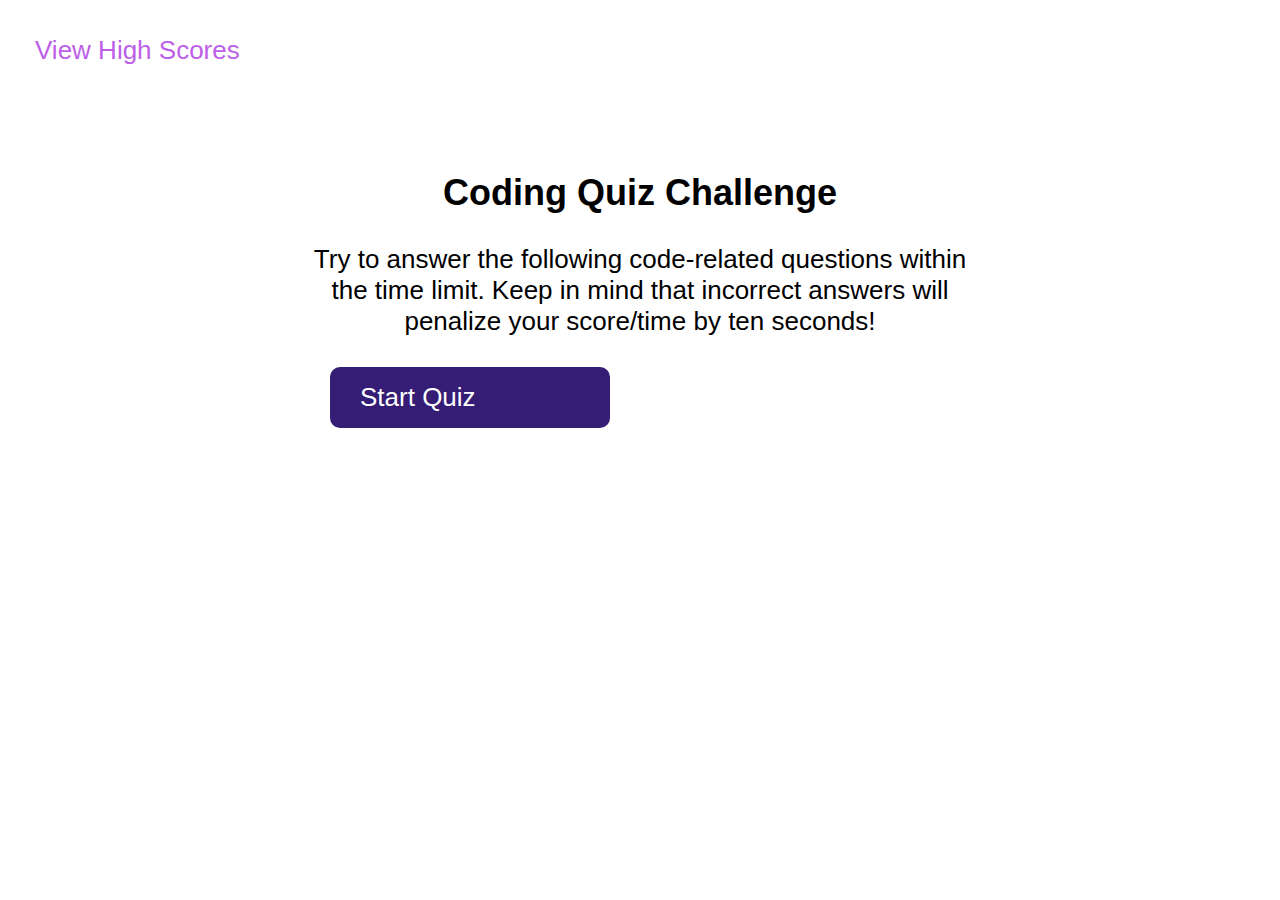
<file: index.html>
<!DOCTYPE html>
<html lang="en">

<head>
  <meta charset="UTF-8">
  <meta name="viewport" content="width=device-width, initial-scale=1.0">
  <link rel="stylesheet" href="./assets/style.css">
  <title>Script Racer</title>
</head>

<body>
  <div class="container-top">
    <header>
      <div class="leaderboard">
        <a href="leaderboard.html">View High Scores</a>
      </div>
      <div class="show-time">
        Time: <span id="timer"></span>
      </div>
    </header>
  </div>

  <div class="container">

    <main>
      <div id="start-notes">
        <div class="item-1 item">
          <h1>
            Coding Quiz Challenge
          </h1>
        </div>

        <div class="item-2 item">
          <p id="questions">
            Try to answer the following code-related questions within the time limit.
            Keep in mind that incorrect answers will penalize your score/time by ten seconds!
          </p>
          <div class="item-3 item">
            <a id="start" class="button-link">Start Quiz</a>
          </div>
        </div>
      </div>




      <div class="item-4 item">
        <!-- Question Dialog -->
        <div class="app">
          <div class="quiz">
            <h1 id="question">Question goes here</h1> <br>
            <div id="answer-buttons">
              <button class="btn">Answer 1</button>
              <button class="btn">Answer 2</button>
              <button class="btn">Answer 3</button>
              <button class="btn">Answer 4</button>
            </div>
          </div>
        </div>
        <div class="result-area">
          <p id="result"></p>
        </div>

        <!-- Lose Dialog -->
        <div class="item-5 item">
          <p id="lose">
            I'm sorry, but you ran out of time. <br><br>
            Try again!
            <a href="index.html" class="button-link">Home</a>

          </p>
        </div>
        </p>

        <!-- Form -->
        <div id="form" class="item-6">
          <h3>All done!</h3>
          <p>Your final score is: <span id="score"></span></p>
          <form id="initial-form" name="myForm" required>
            <label for="initials">Enter initials: </label>
            <input type="text" id="initials" name="initials">
            <button type="submit" id="submit-btn" class="btn">Submit</button>
          </form>
          <a href="index.html" class="button-link">Home</a>
          <a href="index.html" id="clear-all" class="button-link">Clear high scores</a>
        </div>
      </div>

      <!-- Winner Section -->
      <div id="scoreboard">
        <h1>
          High scores
        </h1>
        <div>
          <ol class="listWinners">
    
          </ol>

        </div>
      </div>


    </main>

  </div>

  <script src="./assets/script.js" defer></script>
</body>

</html>
</file>
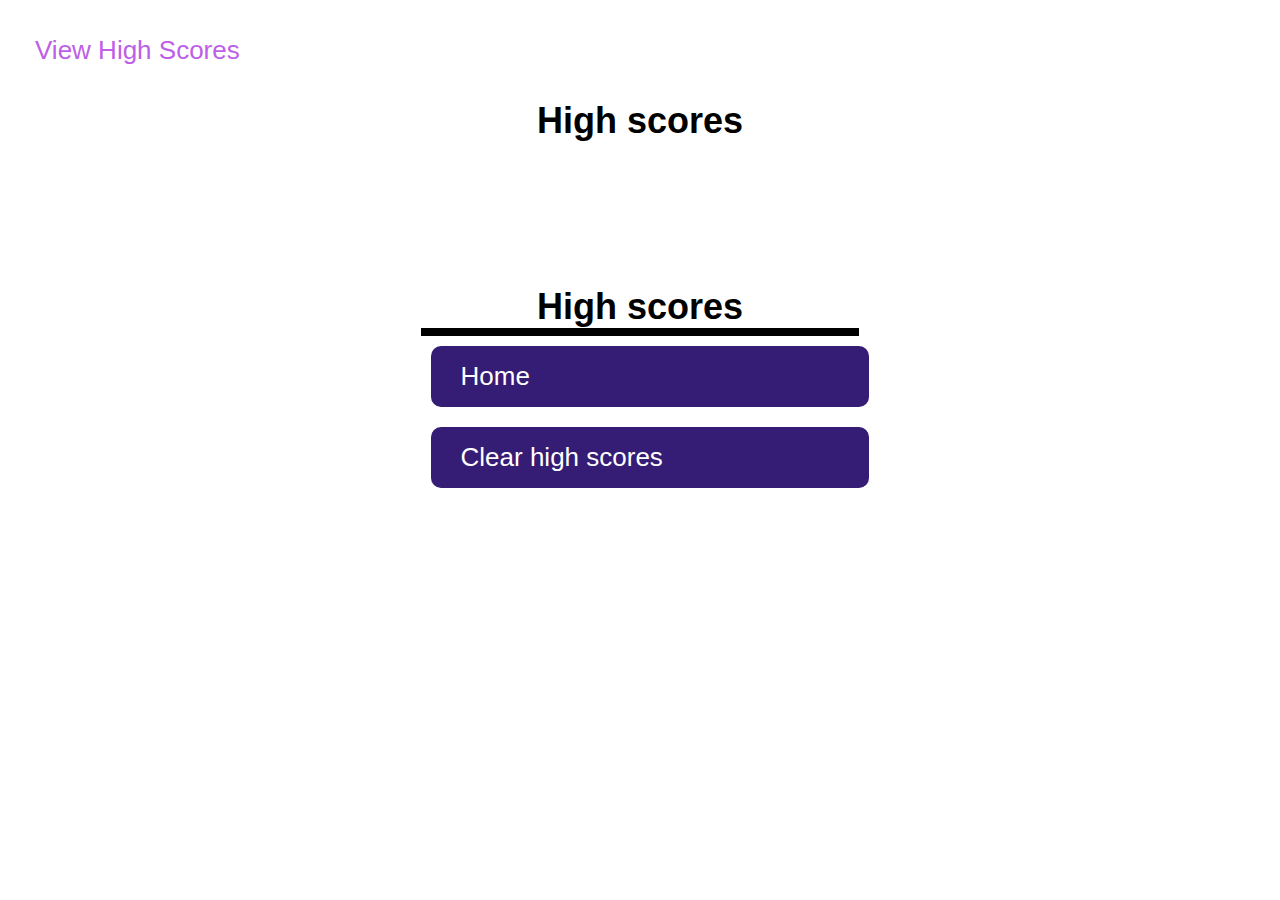
<file: Leaderboard.html>
<!DOCTYPE html>
<html lang="en">

<head>
  <meta charset="UTF-8">
  <meta name="viewport" content="width=device-width, initial-scale=1.0">
  <link rel="stylesheet" href="./assets/style.css">
  <title>Script Racer</title>
</head>

<body>
  <div class="container-top">
    <header>
      <div class="leaderboard">
        <a href="Leaderboard.html">View High Scores</a>
      </div>
      <div>
        <!-- Time: <span id="timer">00:00:00</span> -->
      </div>
    </header>
  </div>
  <h1>
    High scores
  </h1>
  <div class="container">
    <main>
      <div id="scoreboard2">
        <h1>
          High scores
        </h1>
        <div>

        </div>
      </div>

      <ol class="listWinners">

      </ol>
      <a href="index.html" class="button-link">Home</a>
      <a href="index.html" id="clear-all" class="button-link">Clear high scores</a>
    </main>

  </div>

  <script src="./assets/script.js"></script>
</body>

</html>
</file>
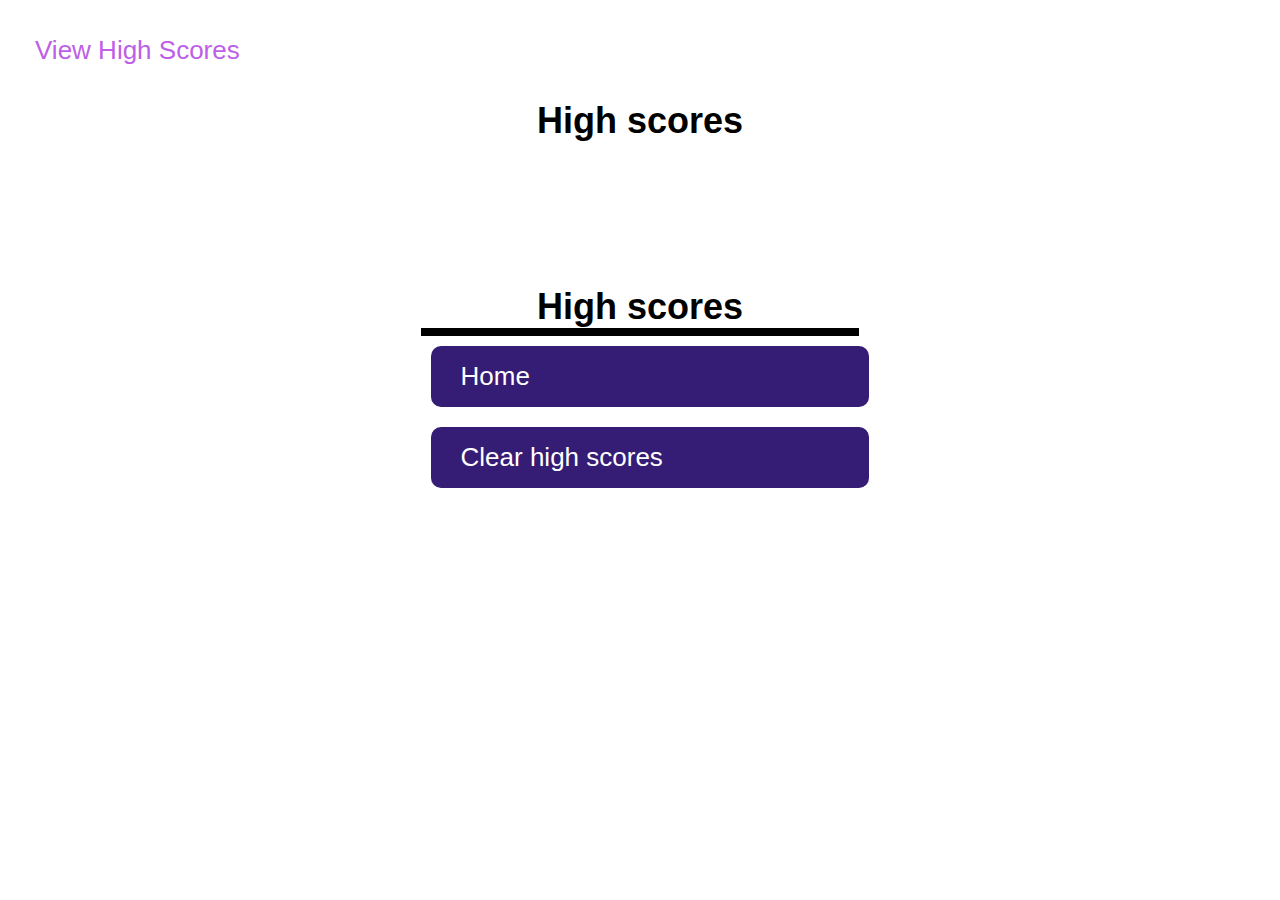
<file: leaderboard.html>
<!DOCTYPE html>
<html lang="en">

<head>
  <meta charset="UTF-8">
  <meta name="viewport" content="width=device-width, initial-scale=1.0">
  <link rel="stylesheet" href="./assets/style.css">
  <title>Script Racer</title>
</head>

<body>
  <div class="container-top">
    <header>
      <div class="leaderboard">
        <a href="Leaderboard.html">View High Scores</a>
      </div>
      <div>
        <!-- Time: <span id="timer">00:00:00</span> -->
      </div>
    </header>
  </div>
  <h1>
    High scores
  </h1>
  <div class="container">
    <main>
      <div id="scoreboard2">
        <h1>
          High scores
        </h1>
        <div>

        </div>
      </div>

      <ol class="listWinners">

      </ol>
      <a href="index.html" class="button-link">Home</a>
      <a href="index.html" id="clear-all" class="button-link">Clear high scores</a>
    </main>

  </div>

  <script src="./assets/script.js"></script>
</body>

</html>
</file>
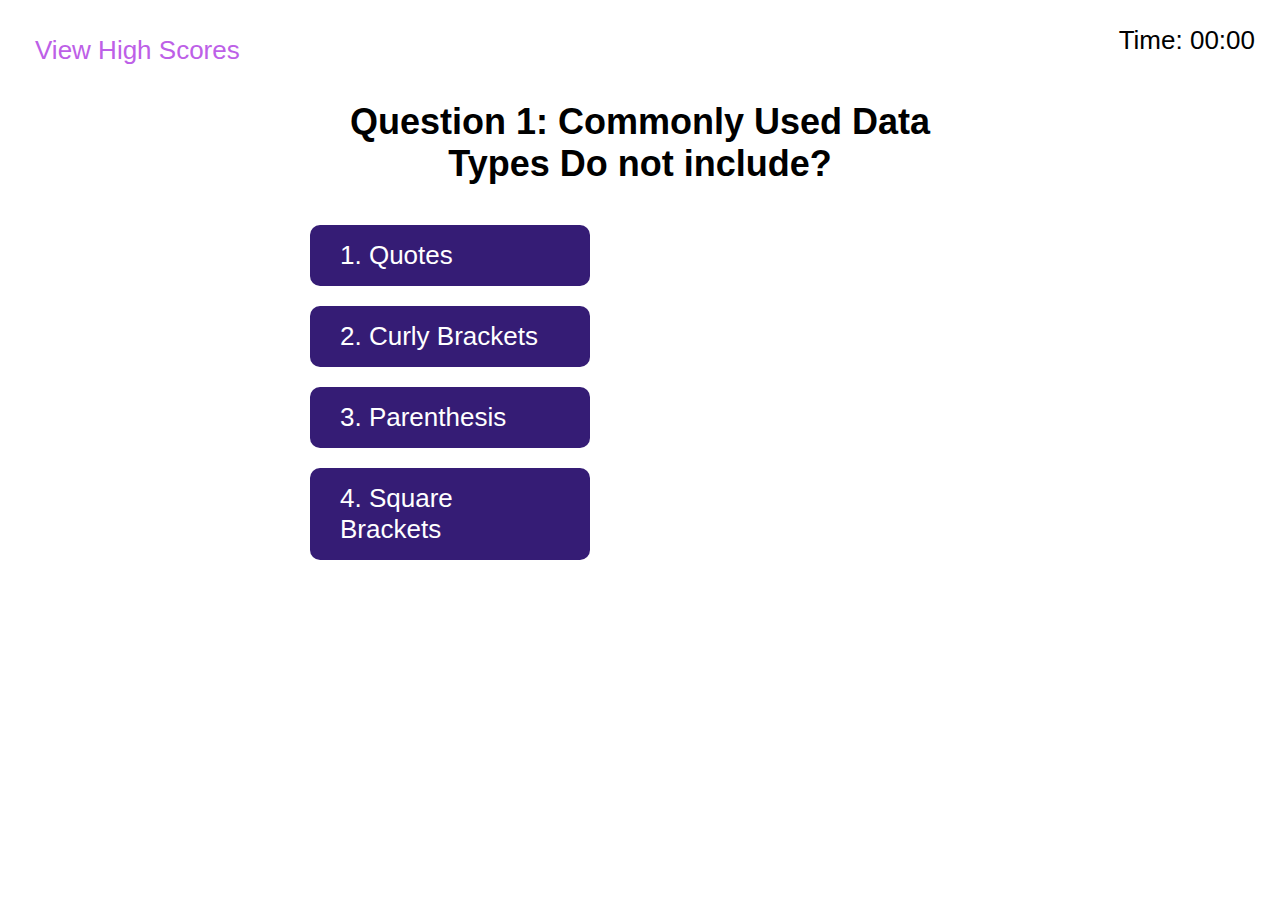
<file: Question1.html>
<!DOCTYPE html>
<html lang="en">

<head>
  <meta charset="UTF-8">
  <meta name="viewport" content="width=device-width, initial-scale=1.0">
  <link rel="stylesheet" href="./assets/style.css">
  <title>Script Racer</title>
</head>

<body>
  <div class="container-top">
    <header>
      <div class="leaderboard">
        <a href="Leaderboard.html">View High Scores</a>
      </div>
      <div>
        Time: <span id="timer">00:00</span>
      </div>
    </header>
  </div>

  <div class="container">

    <main>

      <div class="item-1 item">
        <h1>
          Question 1: Commonly Used Data Types Do not include?
        </h1>
      </div>

      <!-- <div class="item-2 item"></div> -->

      <div class="item-3 item">
        <a href="Question2.html" class="button-link true">1. Quotes</a>
        <a href="Question2.html" class="button-link false">2. Curly Brackets</a>
        <a href="Question2.html" class="button-link false">3. Parenthesis</a>
        <a href="Question2.html" class="button-link false">4. Square Brackets</a>
      </div>

      <div class="item-4 item"></div>

    </main>

  </div>

  <script src="./assets/script.js"></script>
</body>

</html>
</file>
<file: assets/style.css>
/* Universal Styling */
* {
  color: black;
  margin: 0;
  padding: 0;
  box-sizing: border-box;
  font-family: 'Segoe UI', Tahoma, Geneva, Verdana, sans-serif;
  font-size: 26px;
}

/* Link Styling */
a {
  display: flex;
  text-decoration: none;
  margin: 10px;
}

/* Top Container */
.container-top {
  display: flex;
  flex-direction: row;
  justify-content: space-between;
  align-items: center;
  height: 100px;
  width: auto;
}

header {
  display: flex;
  justify-content: space-between;
  margin: 15px;
  padding: 10px;
  width: 100%;
}

h1 {
  text-align: center;
}

.leaderboard>a {
  color: #BD60E7;
}

.leaderboard:hover {
  animation: backwards;
}

/* Main Styling */
.container {
  display: flex;
  justify-content: space-around;
  align-items: center;
  height: 500px;
  width: auto;
}

.questions {
  display: block;
  margin: 10px;
}

.item {
  text-align: center;
  padding: 10px;
  margin: 10px;
  width: 700px;
}

.item-3 {
  display: flex;
  flex-direction: column;
  align-items: flex-start;
  width: 300px;

}

.button-link {
  display: flex;
  justify-content: center;
  align-items: center;
  text-align: center;
}

.button-link,
button {
  display: inline-block;
  text-align: left;
  background-color: #351C75;
  color: white;
  padding: 15px 30px;
  border-radius: 10px;
  margin-right: 10px;
  margin-left: 10px;
  width: 100%;
}

.button-link:hover {
  background-color: #BD60E7;
  cursor: grab;
}

button:hover {
  background-color: #BD60E7;
  cursor: grab;
}

.home {
  display: none;
}

p {}

h1 {
  font-size: 36px;
}

#result-area {
  display: none;
  margin-top: 20px;
}

#result {
  display: none;
  margin-top: 20px;
}

#form {
  display: none;
  font-size: large;
}

#scoreboard {
  display: none;
  font-size: large;
}

#submit-btn {
  display: inline-block;
  text-align: left;
  background-color: #351C75;
  color: white;
  padding: 15px 30px;
  border-radius: 10px;
  margin: 10px;
  width: 20%;
}

#lose {
  display: none;
  color: red;
  font-weight: bold;
}

.app {
  display: none;
}

#scoreboard {
  display: none;
}

.listWinners {
  list-style-position: inside;
  border: 4px solid black;
  font-weight: 400;
  justify-content: center;
  align-items: center;
  text-align: center;
}

.list {
  border: 2px solid #BDA0E7;
  background-color: #351C75;
  color: white;

}

.show-time {
  display: none;
}
</file>
